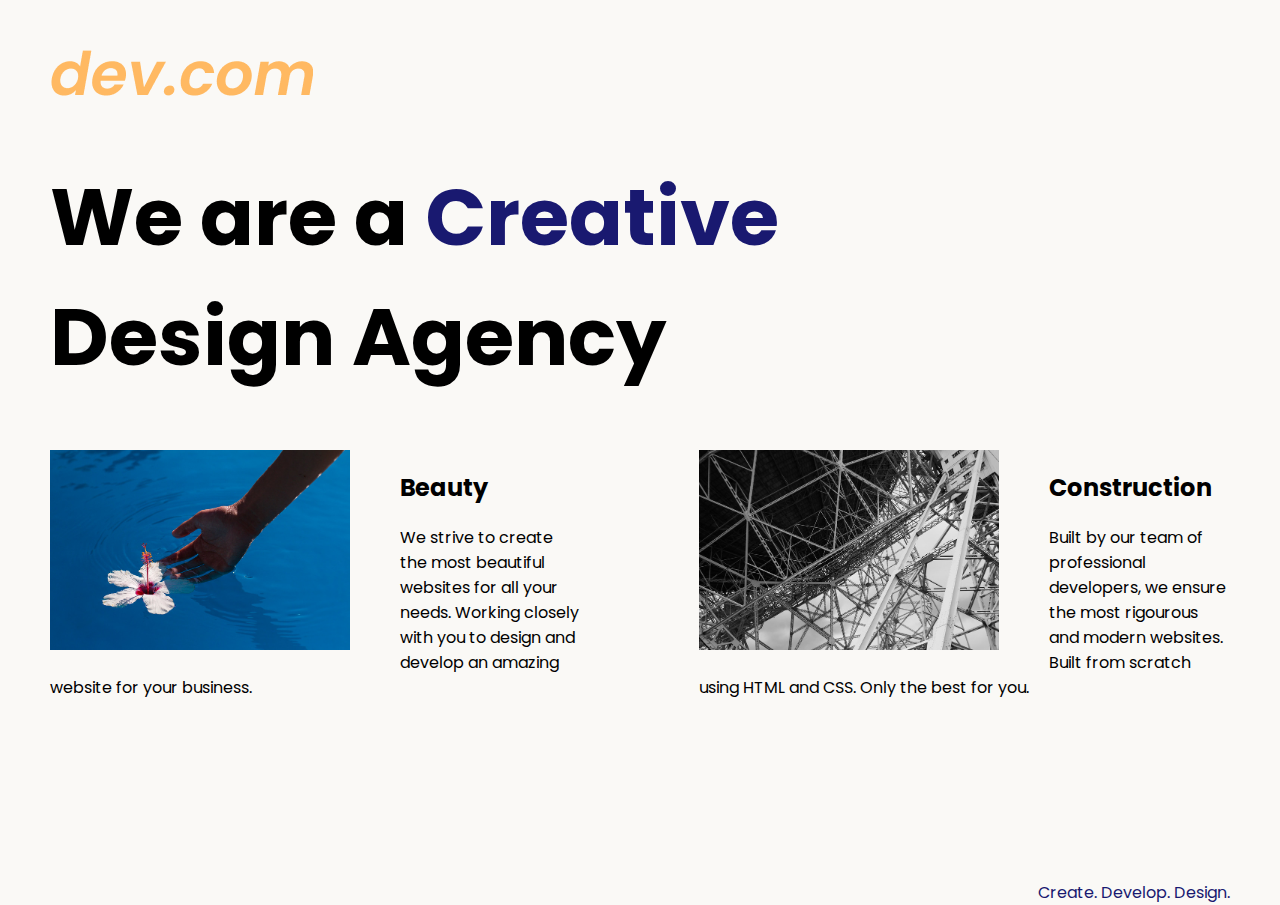
<file: index.html>
<!DOCTYPE html>
<html lang="en">

<head>
  <meta charset="UTF-8">
  <meta name="viewport" content="width=device-width, initial-scale=1.0">
  <title>Agency</title>
  <style>
    body {
      font-family: "Poppins", sans-serif;
      margin: 50px 50px 0 50px;
      background-color: #faf9f6;
      display: flex;
      flex-direction: column;
      min-height: 95vh;
    }
    .main {
      flex: 1;
    }

    h1 {
      font-size: 5rem;
      
    }

    span {
      color: midnightblue;
      display: inline-block;
    }


    footer {
      text-align: right;
      color: midnightblue;
    }

    .tile-image{
      height: 200px;
      float: left;
      margin-right: 50px;
    }

    .card {
      width: 45%;
    }

    .left {
      float: left;
    }

    .right {
      float: right;

    }

    h2{
      display: block;
    }

    p {
      display: block;
      margin: 0;
    }


    @media (max-width: 680px) {
      .logo {
        width: 100px;
      }
      h1 {
        text-align: center;
        font-size: 3.5rem;
      }
      .card {
        width: 100%;
      
        margin-bottom: 30px;
        text-align: justify;
      }
      .tile-image {
        margin-bottom: 10px;
        width: 100%;
      
        object-fit: cover;

      }

    }

  </style>
  <link rel="preconnect" href="https://fonts.googleapis.com">
  <link rel="preconnect" href="https://fonts.gstatic.com" crossorigin>
  <link href="https://fonts.googleapis.com/css2?family=Poppins:wght@400;700&display=swap" rel="stylesheet">
</head>

<body>
  <div class="main">
    <img class="logo" src="./assets/images/logo.png" alt="logo">
    <h1>We are a <span>Creative</span> <br>Design Agency</h1>
    <div class="left card">
      <img class="tile-image" src="./assets/images/beautiful.jpg" alt="hand and flower in water">
      <h2 class="card-title">Beauty</h2>
      <p class="card-text">We strive to create the most beautiful websites for all your needs. Working closely with you
        to
        design and
        develop an amazing website for your business.</p>
    </div>

    <div class="right card">
      <img class="tile-image" src="./assets/images/construction.jpg" alt="metal structure">
      <h2 class="card-title">Construction</h2>
      <p>Built by our team of professional developers, we ensure the most rigourous and modern websites. Built from
        scratch using HTML and CSS. Only the best for you.</p>
    </div>

  </div>
  <footer>
    <p>Create. Develop. Design.</p>
  </footer>
</body>

</html>
</file>
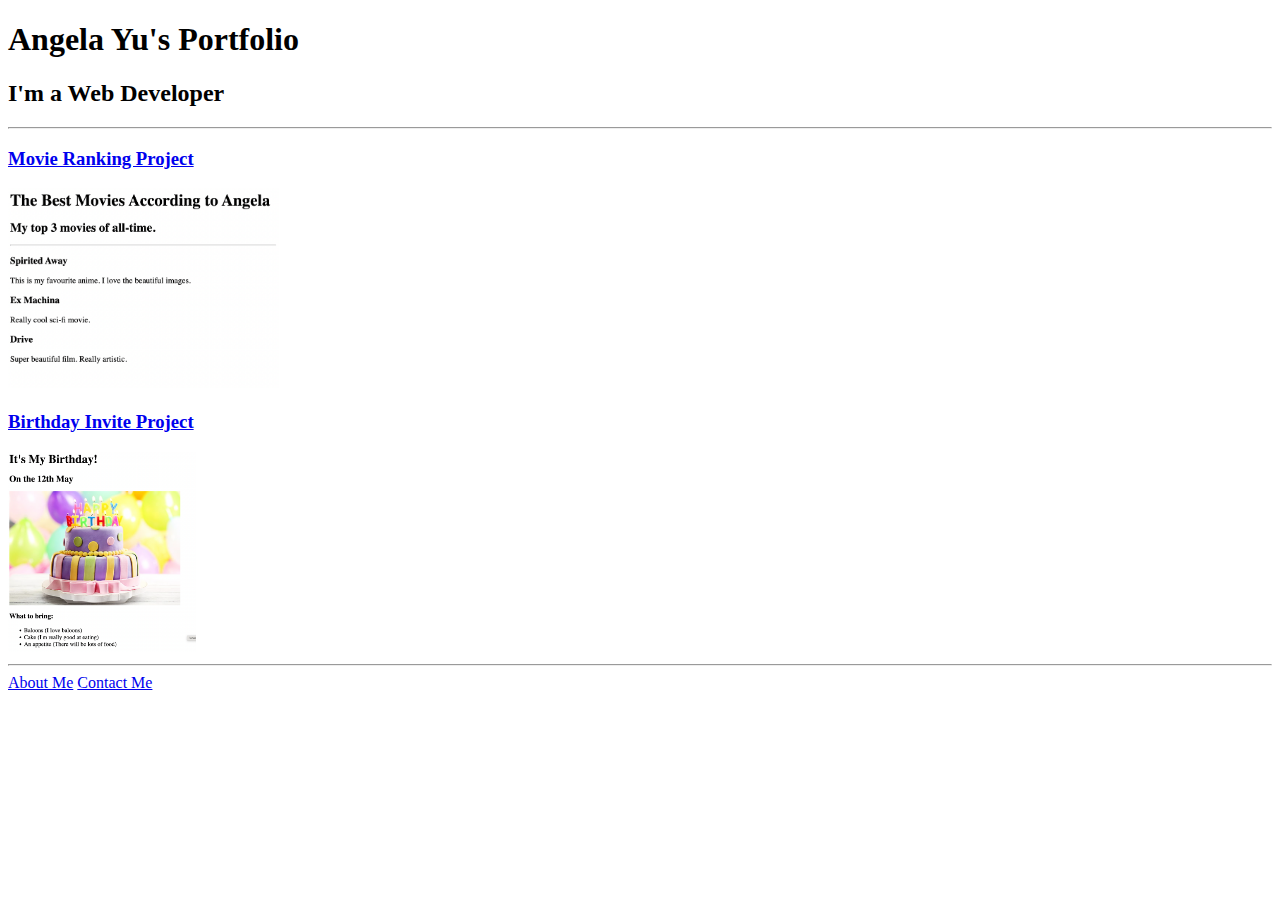
<file: solution.html>
<!DOCTYPE html>
<html lang="en">

<head>
  <meta charset="UTF-8">
  <title>Angela's Portfolio</title>
</head>

<body>
  <h1>Angela Yu's Portfolio</h1>
  <h2>I'm a Web Developer</h2>
  <hr />
  <h3><a href="./public/movie-ranking.html">Movie Ranking Project</a></h3>
  <img src="./assets/images/movie-ranking.png" height="200" alt="movie ranking project preview"/>
  <h3><a href="./public/birthday-invite.html">Birthday Invite Project</a></h3>
  <img src="./assets/images/birthday-invite.png" height="200" alt="birthday invite project preview"/>
  <hr />
  <a href="./public/about.html">About Me</a>
  <a href="./public/contact.html">Contact Me</a>
</body>

</html>
</file>
